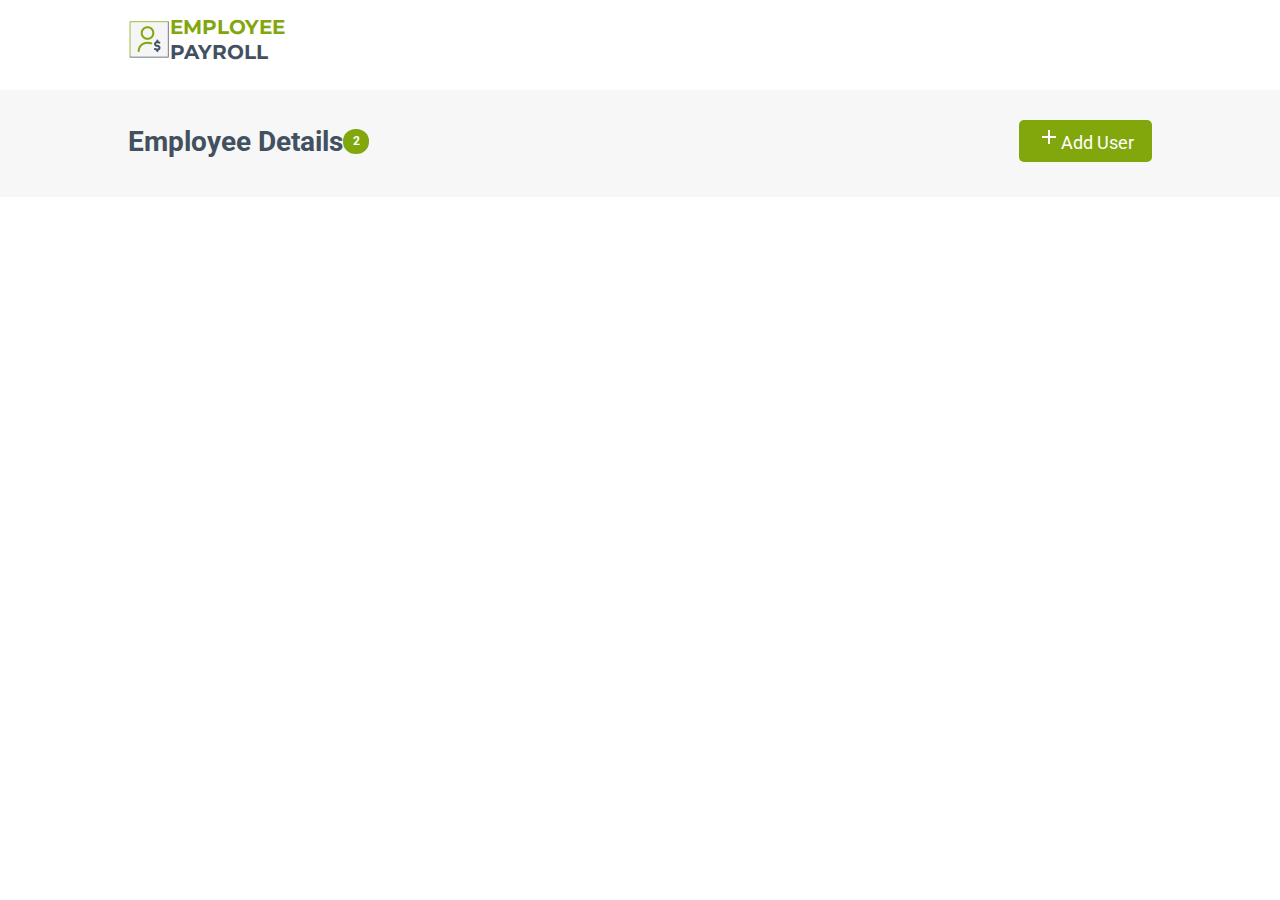
<file: pages/EmployeePayrollHomePage.html>
<!DOCTYPE html>
<html lang="en">
<head>
    <meta charset="UTF-8">
    <meta name="viewport" content="width=device-width, initial-scale=1.0">
    <link rel="stylesheet", href="../css/payrollHomePage.css">
    <link href="https://fonts.googleapis.com/css2?family=Montserrat:ital,wght@0,100;0,200;0,300;0,400;0,600;1,500&display=swap" rel="stylesheet">
    <link href="https://fonts.googleapis.com/css2?family=Roboto:wght@300;400;500;600&display=swap" rel="stylesheet">
    <title>EmployeePayrollApp</title>
</head>
<body>
    <header class = "header-content header">
        <div class = "logo-content">
            <img src = "../assets/images/logo.png" alt = "">
            <div>
                <span class = "emp-text">EMPLOYEE</span><br>
                <span class = "emp-text emp-payroll">PAYROLL</span>
            </div>
        </div>
    </header>
    <div class = "main-content">
        <div class = "header-content">
            <div class = "emp-details-text">
                Employee Details <div class = "emp-count">2</div>
            </div>
            <a href = "../pages/EmployeePayrollSystem.html" class = "add-button">
            <img src = "../assets/icons/add-24px.svg" alt = "">Add User</a>
        </div>
        <div class = "table-main">
            <table class = "table" id = "table-display">
            </table>
        </div>
    </div>
    <script src="../js/payrollHomePage.js"></script>
    <script src = "../js/site_properties.js"></script>
    <script src = "../js/utility.js"></script>     
</body>
</html>
</file>
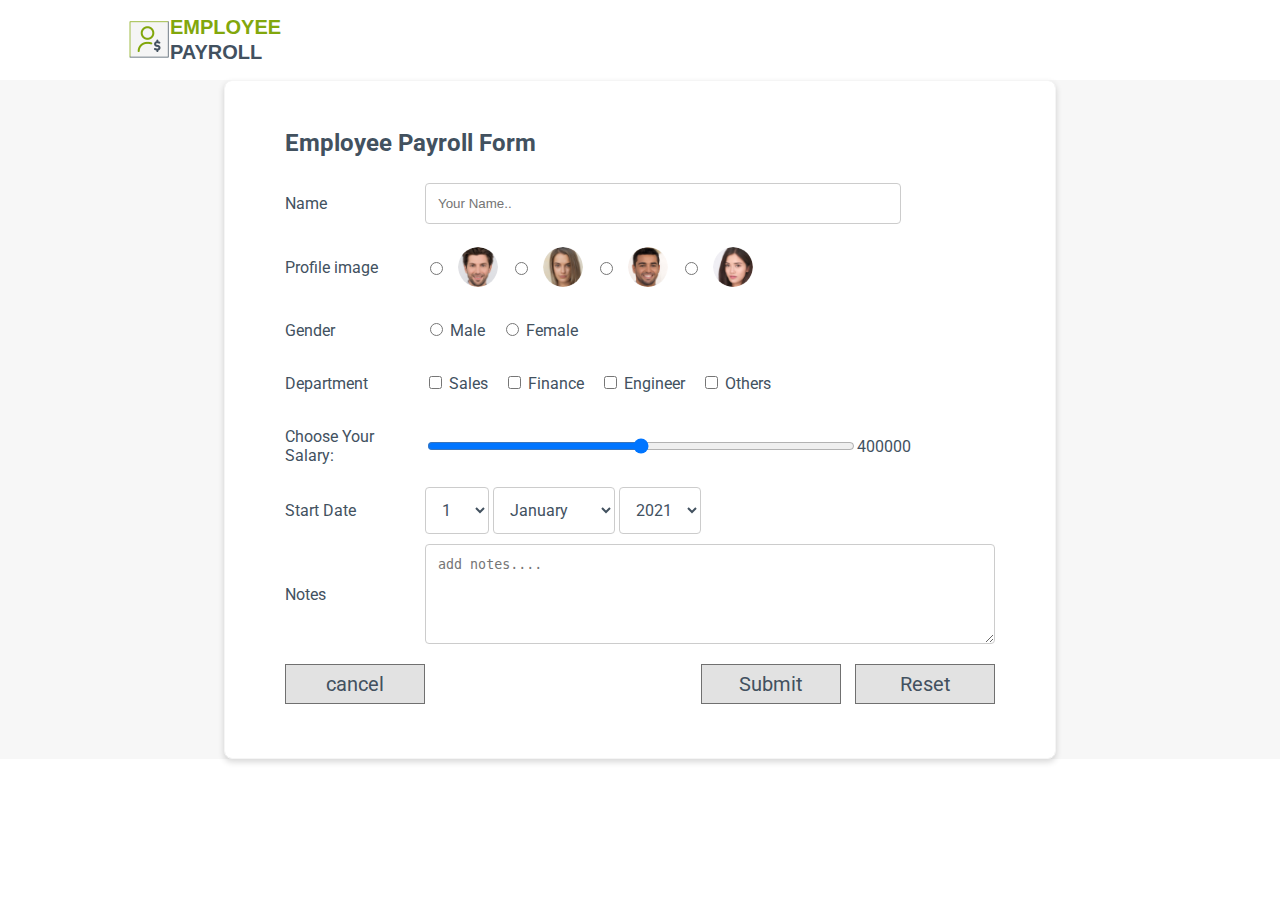
<file: pages/EmployeePayrollSystem.html>
<!DOCTYPE html>
<html lang="en">
<head>
    <title>Employee Payroll Form</title>
    <meta charset="UTF-8">
    <meta name="viewport" content="width=device-width, initial-scale=1">
    <link href="../css/payrollform.css" rel="stylesheet">
    <link href="https://fonts.googleapis.com/css2?family=Roboto:wght@300;400;500;600&display=swap" rel="stylesheet">
    <script defer src="../js/EmployeePayroll.js"></script>
</head>
<body>
    <header class="header-content header">
        <div class="logo-content">
            <img src="../assets/images/logo.png" alt="logo">
            <div>
                <span class="emp-text">EMPLOYEE</span><br>
                <span class="emp-text emp-payroll">PAYROLL</span>
            </div>
        </div>
    </header>
    <div class="form-content">
        <form class="form" action="#" onreset= "resetForm()" onsubmit="save(event); return false">
            <div class="form-head">Employee Payroll Form</div>
            <div class="row-content">
                <label class="label text" for="name">Name</label>
                <input class="input" type="text" id="name" name="name" placeholder="Your Name.." required>
                <error-output class="text-error" for="text"></error-output>
            </div>
            <div class="row-content">
                <label class="label text" for="profile">Profile image</label>
                <div class="profile-radio-content">
                  <label>
                    <input type="radio" id="profile1" name="profile" value="../assets/profile-images/Ellipse-3.png" required>
                    <img class="profile" id="image1" src="../assets/profile-images/Ellipse -3.png">
                  </label>
                  <label>
                    <input type="radio" id="profile2" name="profile" value="../assets/profile-images/Ellipse-1.png" required>
                    <img class="profile" id="image2" src="../assets/profile-images/Ellipse -1.png">
                  </label>
                  <label>
                    <input type="radio" id="profile3" name="profile" value="../assets/profile-images/Ellipse-8.png" required>
                    <img class="profile" id="image3" src="../assets/profile-images/Ellipse -8.png">
                  </label>
                  <label>
                    <input type="radio" id="profile4" name="profile" value="../assets/profile-images/Ellipse-7.png" required>
                    <img class="profile" id="image4" src="../assets/profile-images/Ellipse -7.png">
                  </label>
                  <error-output class="text-error" for="text"></error-output>
                </div>
            </div>
            <div class="row-content">
                <label class="label text" for="gender">Gender</label>
                <div>
                  <input type="radio" id="male" name="gender" value="male">
                  <label class="text" for="male">Male</label>
                  <input type="radio" id="female" name="gender" value="female">
                  <label class="text" for="female">Female</label>
                  <error-output class="text-error" for="text"></error-output>
                </div>
            </div>
            <div class="row-content">
                <label class="label text" for="department">Department</label>
                <div>
                  
                  <input class = "checkbox" type = "checkbox" id = "sales" name = "department" value = "Sales">
                  <label class = "text" for = "sales">Sales</label>
                  <input class = "checkbox" type = "checkbox" id = "finance" name = "department" value = "Finance">
                  <label class = "text" for = "finance">Finance</label>
                  <input class = "checkbox" type = "checkbox" id = "engineer" name = "department" value = "Engineer">
                  <label class = "text" for = "engineer">Engineer</label>
                  <input class = "checkbox" type = "checkbox" id = "others" name = "department" value = "Others">
                  <label class = "text" for = "others">Others</label>
              </div>
                <error-output class="text-error" for="text"></error-output>
            </div>
            <div class="row-content">
                <label class="label text" for="salary">Choose Your Salary: </label>
                <input class="input" type="range" name="salary" id="salary" min="300000" max="500000" step="100" value="400000">
                <output class="salary-output text" for="salary">400000</output>
                <error-output class="text-error" for="text"></error-output>
            </div>
            <div class="row-content">
                <label class="label text" for="startDate">Start Date</label>
                <div id="date">
                  <select id="day" name="Day">
                    <option value="1">1</option>
                    <option value="2">2</option>
                    <option value="3">3</option>
                    <option value="4">4</option>
                    <option value="5">5</option>
                    <option value="6">6</option>
                    <option value="7">7</option>
                    <option value="8">8</option>
                    <option value="9">9</option>
                    <option value="10">10</option>
                    <option value="11">11</option>
                    <option value="12">12</option>
                    <option value="13">13</option>
                    <option value="14">14</option>
                    <option value="15">15</option>
                    <option value="16">16</option>
                    <option value="17">17</option>
                    <option value="18">18</option>
                    <option value="19">19</option>
                    <option value="20">20</option>
                    <option value="21">21</option>
                    <option value="22">22</option>
                    <option value="23">23</option>
                    <option value="24">24</option>
                    <option value="25">25</option>
                    <option value="26">26</option>
                    <option value="27">27</option>
                    <option value="28">28</option>
                    <option value="29">29</option>
                    <option value="30">30</option>
                    <option value="31">31</option>
                  </select>
                  <select id="month" name="Month">
                    <option value = "Jan">January</option>
                    <option value = "Feb">February</option>
                    <option value = "March">March</option>
                    <option value = "April">April</option>
                    <option value = "May">May</option>
                    <option value = "June">June</option>
                    <option value = "July">July</option>
                    <option value = "Aug">August</option>
                    <option value = "Sept">September</option>
                    <option value = "Oct">October</option>
                    <option value = "Nov">November</option>
                    <option value = "Dec">December</option>
                  </select>
                  <select id="year" name="Year">
                    <option value="2021">2021</option>
                    <option value="2020">2020</option>
                    <option value="2019">2019</option>
                    <option value="2018">2018</option>
                    <option value="2017">2017</option>
                    <option value="2016">2016</option>
                  </select>
                </div>
                <error-output class="date-error" for="startDate"></error-output>
            </div>
            <div class="row-content">
                <label class="label text" for="notes">Notes</label>
                <textarea id="notes" class="input" name="Notes" placeholder="add notes...." style="height: 100px;"></textarea>
            </div>
            <div class="buttonParent">
                <a href="./EmployeePayrollHomePage.html" class="resetButton button cancelButton">cancel</a>
                <div class="submit-reset">
                  <button type="submit" class="button submitButton" id="submitButton">Submit</button>
                  <button type="reset" class="resetButton button">Reset</button>
                </div>
            </div>
        </form>
    </div>
</body>
</html>
</file>
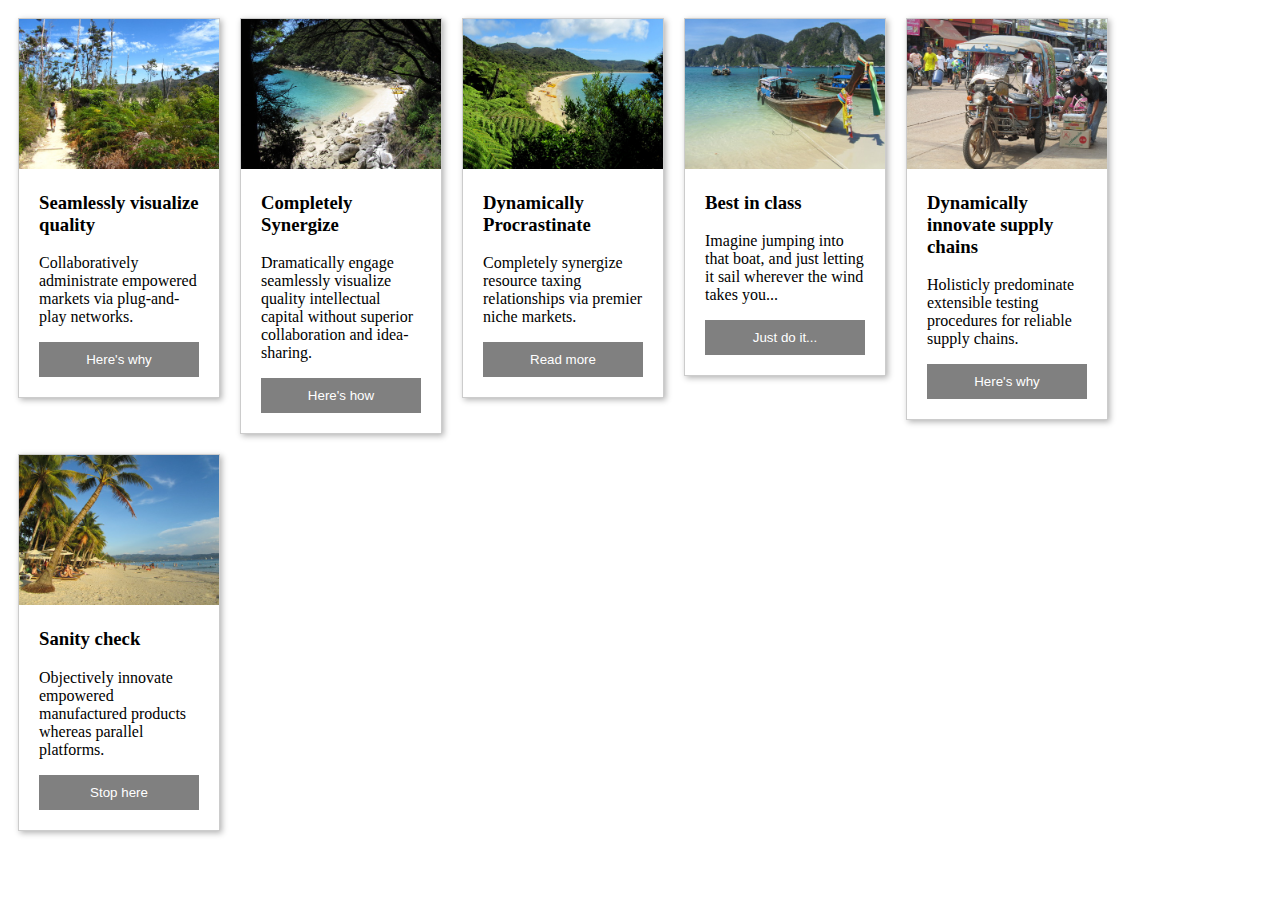
<file: pages/flexbox_cards.html>
<!doctype html>
<title>Example</title>
<style>
  .cards {
    display: flex;
    flex-wrap: wrap;
    align-items: flex-start;
  }
  .card {
    flex: 0 0 200px;
    margin: 10px;
    border: 1px solid #ccc;
    box-shadow: 2px 2px 6px 0px  rgba(0,0,0,0.3);
  } 
  .card img {
    max-width: 100%;
  }
  .card .text {
    padding: 0 20px 20px;
  }
  .card .text > button {
    background: gray;
    border: 0;
    color: white;
    padding: 10px;
    width: 100%;
    }
</style>

<main class="cards">
  <article class="card">
    <img src="../assets/images/Flexcard1.jpg" alt="Sample photo">
    <div class="text">
      <h3>Seamlessly visualize quality</h3>
      <p>Collaboratively administrate empowered markets via plug-and-play networks.</p>
      <button>Here's why</button>
    </div>
  </article>
  <article class="card">
    <img src="../assets/images/Flexcard2.jpg" alt="Sample photo">
    <div class="text">
      <h3>Completely Synergize</h3>
      <p>Dramatically engage seamlessly visualize quality intellectual capital without superior collaboration and idea-sharing.</p>
      <button>Here's how</button>
    </div>
  </article>
  <article class="card">
    <img src="../assets/images/Flexcard3.jpg" alt="Sample photo">
    <div class="text">
      <h3>Dynamically Procrastinate</h3>
      <p>Completely synergize resource taxing relationships via premier niche markets.</p>
      <button>Read more</button>
    </div>
  </article>
  <article class="card">
    <img src="../assets/images/Flexcard4.jpg" alt="Sample photo">
    <div class="text">
      <h3>Best in class</h3>
      <p>Imagine jumping into that boat, and just letting it sail wherever the wind takes you...</p>
      <button>Just do it...</button>
    </div>
  </article>
  <article class="card">
    <img src="../assets/images/Flexcard5.jpg" alt="Sample photo">
    <div class="text">
      <h3>Dynamically innovate supply chains</h3>
      <p>Holisticly predominate extensible testing procedures for reliable supply chains.</p>
      <button>Here's why</button>
    </div>
  </article>
  <article class="card">
    <img src="../assets/images/Flexcard6.jpg" alt="Sample photo">
    <div class="text">
      <h3>Sanity check</h3>
      <p>Objectively innovate empowered manufactured products whereas parallel platforms.</p>
      <button>Stop here</button>
    </div>
  </article>
</main>
</file>
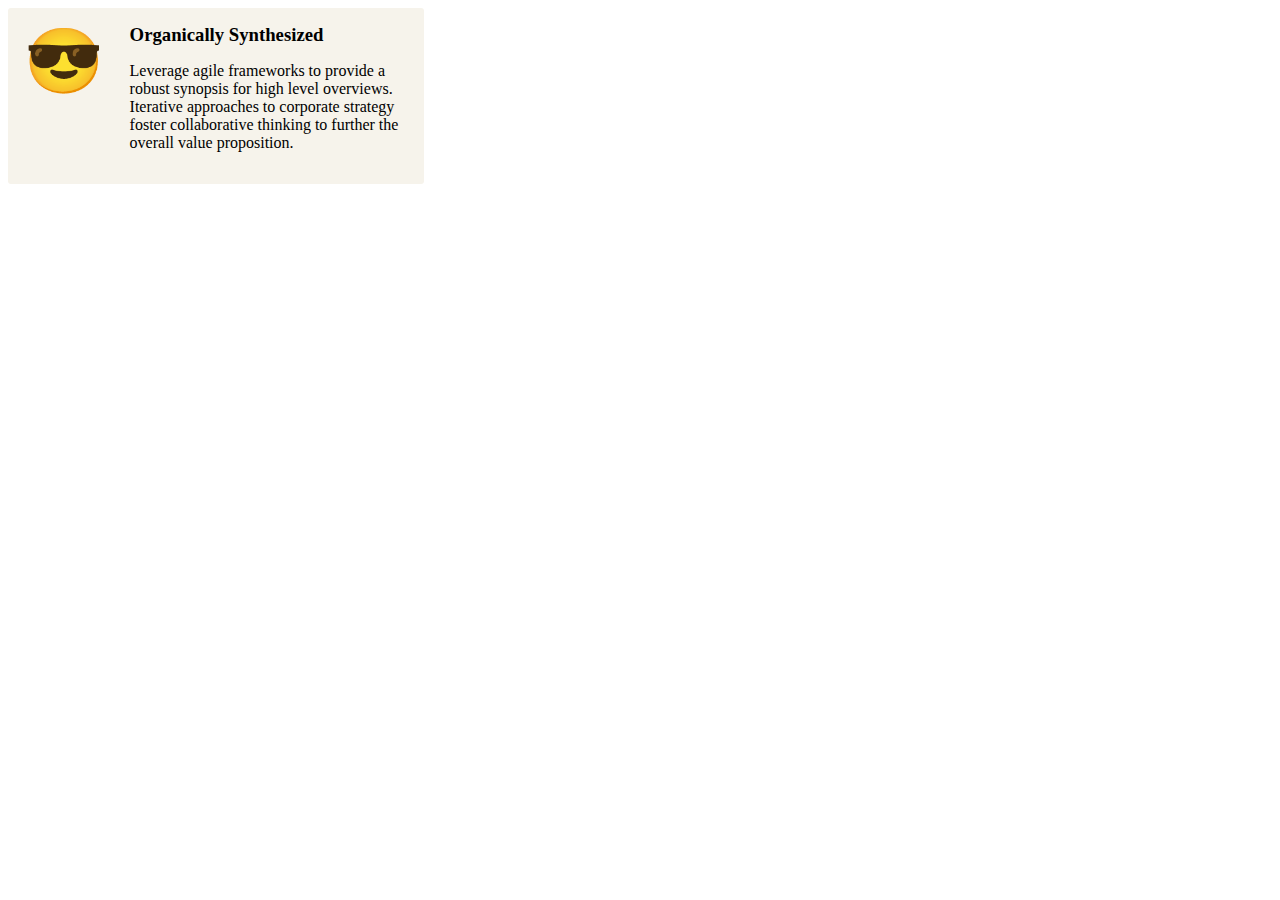
<file: pages/MediaObject_layout.html>
<!doctype html>
<title>Example</title>
<style>
  .media {
    display: flex;
    align-items: flex-start;
    background: #F6F3EB;
    padding: 1em;
    border-radius: 3px;
    max-width: 24em;
  }
  .media-object {
    margin-right: .4em;
    font-size: 4em;
  }
  .media-body {
    flex: 1;
  }
  .media-heading {
    margin: 0 0 .5em;
  }
</style>
<div class="media">
  <div class="media-object">&#x1F60E;</div>
  <div class="media-body">
    <h3 class="media-heading">Organically Synthesized</h3>
    <p>Leverage agile frameworks to provide a robust synopsis for high level overviews. Iterative approaches to corporate strategy foster collaborative thinking to further the overall value proposition.</p>
  </div>
</div>
</file>
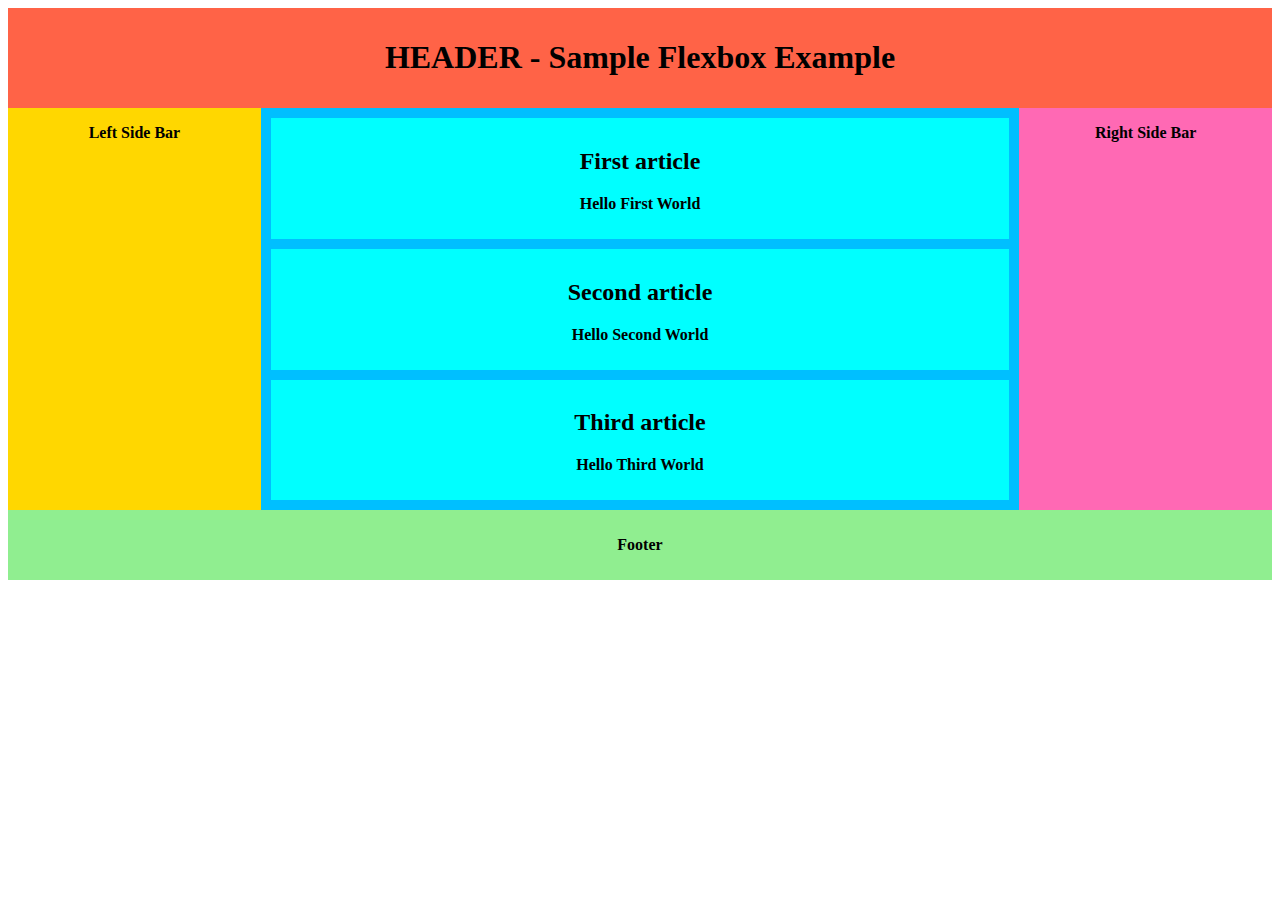
<file: pages/new_flex_sample.html>
<!DOCTYPE html>
<html lang="en">
    <head>
        <meta charset="UTF-8">
        <title>CodePen - Demo Flexbox 3</title>
        <style>
             body { padding: Zem;}

            .headerContainer{
                display: flex;
                flex-flow: column wrap;
                align-content: center;
                background: tomato;
                font-weight: bold;
                padding: 10px;
            }

            .footerContainer {
                display: flex;
                flex-flow: column wrap;
                align-content: center;
                background: lightgreen;
                font-weight: bold;
                padding: 10px;
            }

            .mainContainer {
                display: flex;
                flex-flow: row wrap;
                font-weight: bold;
                text-align: center;
            }

            .mainContentItem {
                text-align: left;
                background: deepskyblue;
            }

            article {
                padding: 10px;
                margin: 10px;
                align-content: center;
                text-align: center;
                background: aqua;
            }

            .sideBarLeftItem { background: gold;}
            .sideBarRightItem { background: hotpink;}

            .sideBarItem { flex: 1 0 0; border: 0px solid green;}
            .mainContentItem { flex: 3 0px;}
            .sideBarLeftItem { order: 1; }
            .mainContentItem { order: 2; }
            .sideBarRightItem { order: 3;}

        </style>
    </head>
    <body>
        <header class="headerContainer"><h1>HEADER - Sample Flexbox Example</h1></header>
        <div class="mainContainer">
            <section class="mainContentItem">
                <article>
                    <h2>First article</h2>
                    <p>Hello First World</p>
                </article>
                <article>
                    <h2>Second article</h2>
                    <p>Hello Second World</p>
                </article>
                <article>
                    <h2>Third article</h2>
                    <p>Hello Third World</p>
                </article>
            </section>
            <sidebar class="sideBarItem sideBarLeftItem"><div class="center"><p>Left Side Bar</p></div></sidebar>
            <sidebar class="sideBarItem sideBarRightItem"><div class="center"><p>Right Side Bar</p></div></sidebar>
        </div>
        <footer class="footerContainer"><div class="center"><p>Footer</p></div></footer>
        <script type="text/javascript"></script>
    </body>
</html>
</file>
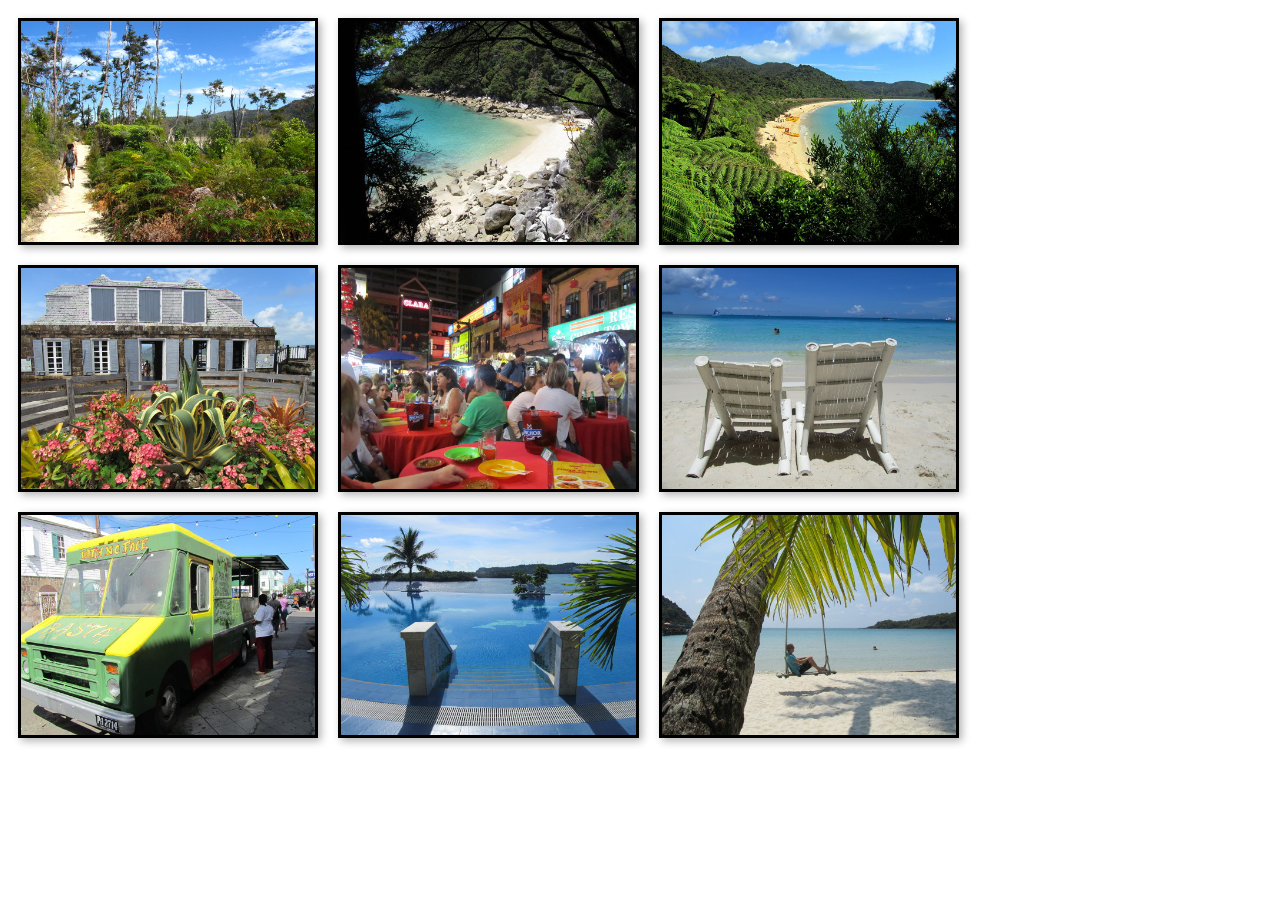
<file: pages/PhotoGalleryLayout.html>
<!doctype html>
<title>Example</title>
<style>
  .cards {
    display: flex;
    flex-wrap: wrap;
    align-items: flex-start;
    flex-direction: row;
    max-height: 100vh;
  }
  .cards img {
    margin: 10px;
    border: 3px solid #000;
    box-shadow: 3px 3px 8px 0px rgba(0,0,0,0.3); 
    max-width: 23vw;
  }
</style>
<main class="cards">
  <img src="../assets/images/PhotoGallery1.jpg" alt="Sample photo" width="25%">
  <img src="../assets/images/PhotoGallery2.jpg" alt="Sample photo" width="25%">
  <img src="../assets/images/PhotoGallery3.jpg" alt="Sample photo" width="25%">
  <img src="../assets/images/PhotoGallery4.jpg" alt="Sample photo" width="25%">
  <img src="../assets/images/PhotoGallery5.jpg" alt="Sample photo" width="25%">
  <img src="../assets/images/PhotoGallery6.jpg" alt="Sample photo" width="25%">
  <img src="../assets/images/PhotoGallery7.jpg" alt="Sample photo" width="25%">
  <img src="../assets/images/PhotoGallery8.jpg" alt="Sample photo" width="25%">
  <img src="../assets/images/PhotoGallery9.jpg" alt="Sample photo" width="25%">
</main>
</file>
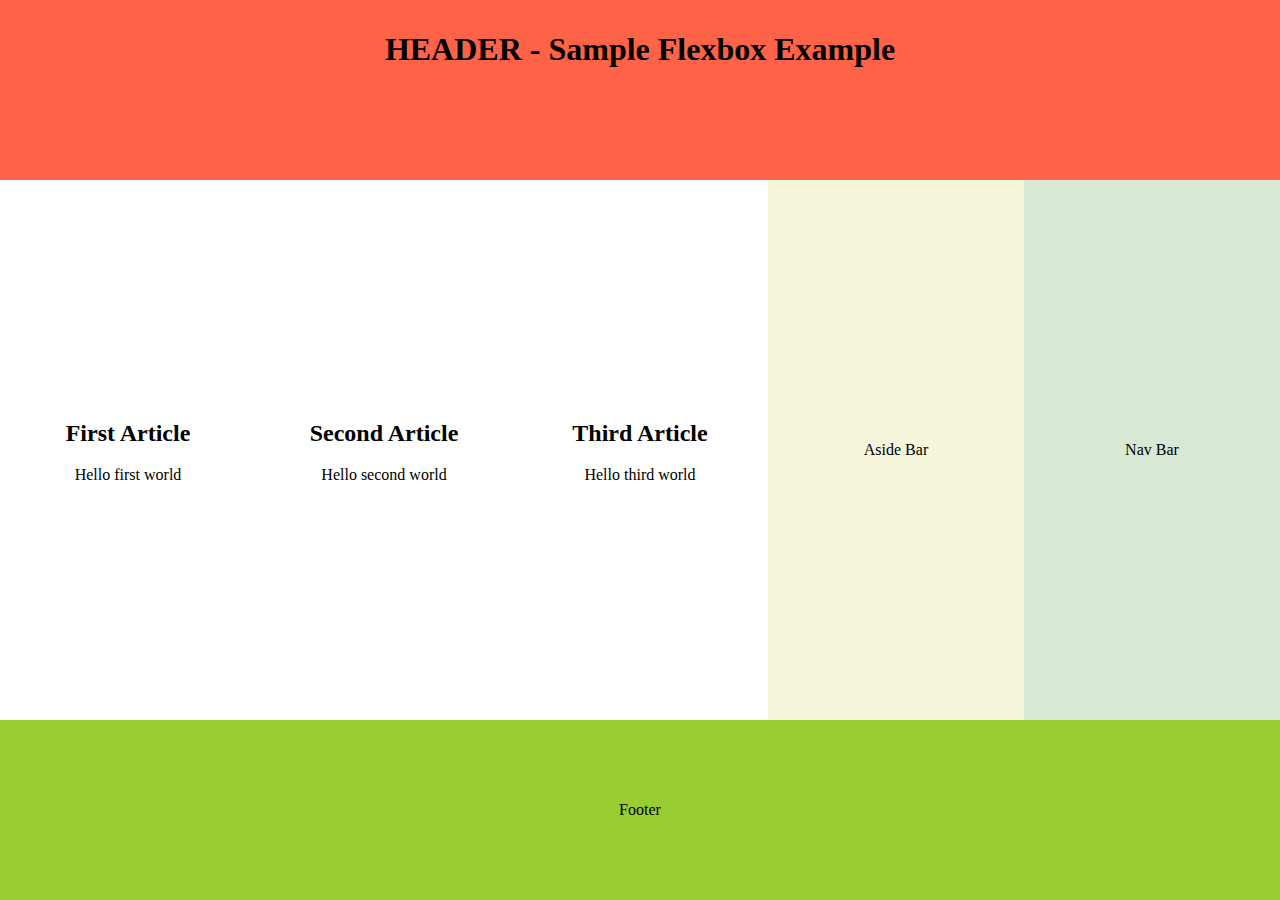
<file: pages/SampleWebsite_layout.html>
<!doctype html>
<title>Example</title>
<style>
  * {
    box-sizing: border-box; 
  }
  body {
    display: flex;
    min-height: 100vh;
    flex-direction: column;
    margin: 0;
  }
  .headerContainer{
    display: flex;
    flex-flow: column wrap;
    align-content: center;
    background: tomato;
    font-weight: bold;
    padding: 10px;
  }
  #main {
    display: flex;
    flex: 1;
  }
  #main > article {
    flex: 1;
    order: 1;
  }
  #main > nav, 
  #main > aside {
    flex: 0 0 20vw;
  }
  #main > nav {
    background: #D7E8D4;
    order: 3;
  }
  #main > aside {
    background: beige;
    order: 2;
  }
  header, footer {
    background: yellowgreen;
    height: 20vh;
    align-content: center;
    text-align: center;
  }
  header, footer, article, nav, aside {
    padding: 1em;
    align-content: center;
    text-align: center;
  }
  .navBar { background: gold;}
  .asideBar { background: hotpink;}
  .BarItem { flex: 1 0 0; border: 0px solid green;}
  .navBar { order: 1; }
  .asideBar { order: 3; }
</style>
<body>
  <header class="headerContainer"><h1>HEADER - Sample Flexbox Example</h1></header>
  <div id="main">
    <article>
        <h2>First Article</h2>
        <p>Hello first world</p>
    </article>
    <article>
        <h2>Second Article</h2>
        <p>Hello second world</p>
    </article>
    <article>
        <h2>Third Article</h2>
        <p>Hello third world</p>
    </article>
    <nav class="BarItem navBar"><div class="center"><p>Nav Bar</p></div></nav>
    <aside class="BarItem asideBar"><div class="center"><p>Aside Bar</p></div></aside>
  </div>
  <footer>Footer</footer>
</body>
</file>
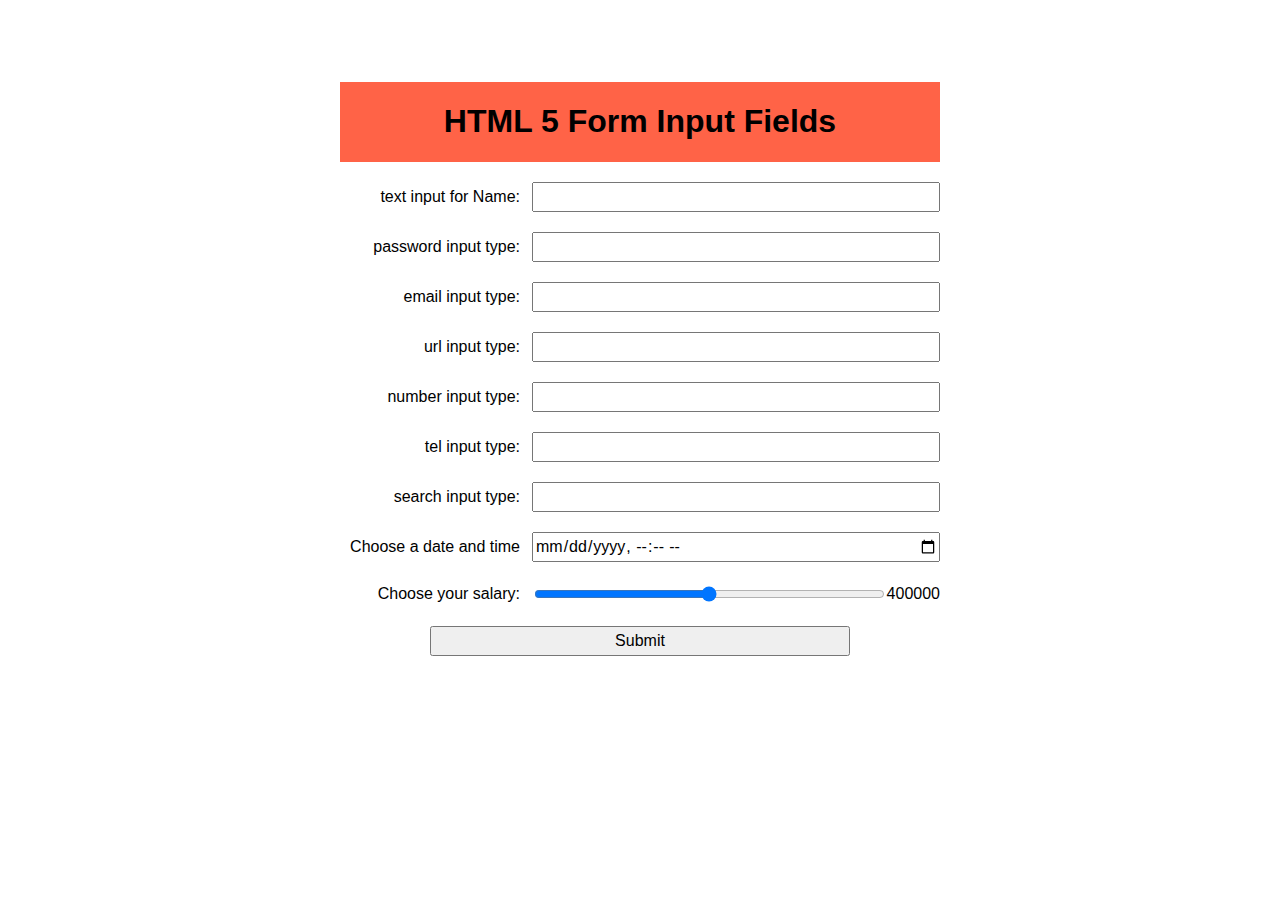
<file: pages/SimpleForm.html>
<!DOCTYPE html>
<html>
    <head>
        <meta charset="utf-8">
        <meta name="viewport" content="width=device-width">
        <title>Basic input types</title>
        <link rel="stylesheet" href="../css/simple_form.css">
    </head>
    <body>
        <form>
            <header class="headerContainer"><h1>HTML 5 Form Input Fields</h1></header>
            <div>
                <label for="text">text input for Name: </label>
                <input type="text" id="text" name="text">
                <error-output class="text-error" for="text"></error-output>
            </div>
            <div>
                <label for="pwd">password input type: </label>
                <input type="password" id="pwd" name="pwd">
            </div>
            <div>
                <label for="email">email input type: </label>
                <input type="email" id="email" name="email">
            </div>
            <div>
                <label for="url">url input type: </label>
                <input type="url" id="url" name="url">
            </div>
            <div>
                <label for="number">number input type: </label>
                <input type="number" id="number" name="number">
            </div>
            <div>
                <label for="tel">tel input type: </label>
                <input type="tel" id="tel" name="tel">
            </div>
            <div>
                <label for="search">search input type: </label>
                <input type="search" id="search" name="search">
            </div>
            <div class="nativeDateTimePicker">
                <label for="party">Choose a date and time</label>
                <input type="datetime-local" id="party" name="bday">
                <span class="validity"></span>
            </div>
            <div>
                <label for="salary">Choose your salary: </label>
                <input type="range" name="salary" id="salary" min="300000"
                       max="500000" step="100" value="400000">
                <output class="salary-output" for="salary">400000</output>
            </div>
            <div>
                <button>Submit</button>
            </div>
        </form>
        <script src="../js/Simpleform.js"></script>  
    </body>
</html>
</file>
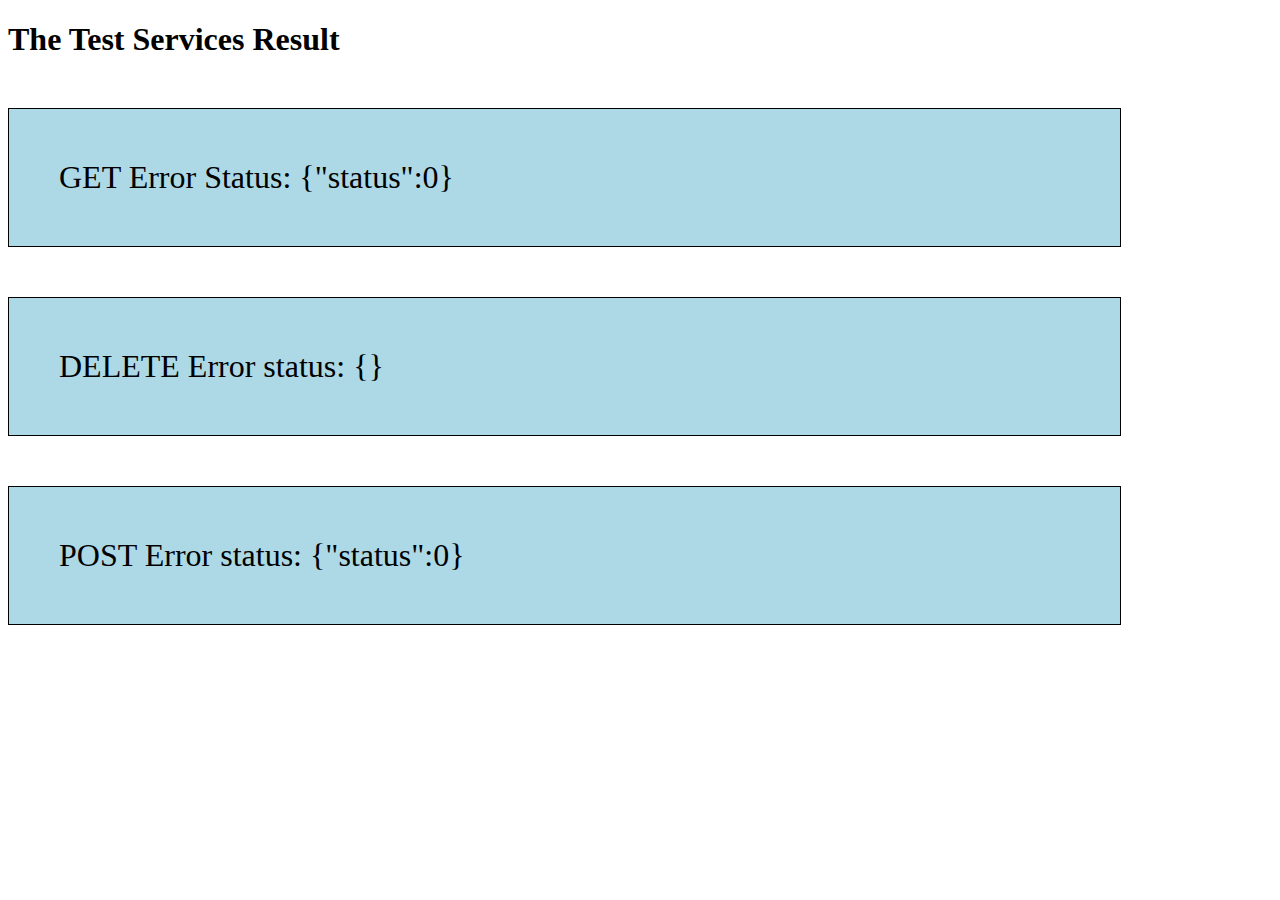
<file: pages/test_payroll_service.html>
<!DOCTYPE html>
<html lang="en">
    <head>
        <meta charset="UTF-8">
        <meta name="viewport" content="width=device-width,
              initial-scale=1.0">
        <title>Test Ajax Services and Promise</title>
        <style>
            .body { margin: auto; }
            div {
                border: 1px solid black;
                background-color: lightblue;
                padding: 50px;
                width: 80%;
                font-size: xx-large;
                margin-top: 50px;
            }
        </style>
        <script src="../js/http_services.js"></script>
    </head>
    <body>
        <h1>The Test Services Result</h1>
        <div id="get_services"></div>
        <div id="delete_services"></div>
        <div id="post_services"></div>
        <script>
            const getElem = document.querySelector('#get_services');
            const getURL = "http://127.0.0.1:3000/employees/1";
            makeServiceCall("GET", getURL, true)
              .then(responseText => {
                  getElem.textContent = "Get User Data: "+responseText;
              })
              .catch(error => {
                  getElem.textContent = "GET Error Status: "+JSON.stringify(error);
              });

            const deleteElem = document.querySelector("#delete_services");
            const deleteURL = "http://127.0.0.1:3000/employees/3";
            makeServiceCall("DELETE", deleteURL, false)
              .then(responseText => {
                  deleteElem.textContent = "Delete Data: "+responseText;
              })
              .catch(error => {
                  deleteElem.textContent = "DELETE Error status: "+JSON.stringify(error);
              });

            const postElem = document.querySelector("#post_services");
            const postURL = "http://127.0.0.1:3000/employees/";
            const empPayrollData = 
            {
                _name: 'Aparna Singh',
                _gender: 'female',
                _department: [
                    'Sales'
                ],
                _salary: '40000',
                _startDate: '29 Oct 2019',
                _note: '',
                _profilePic: '../assets/profile-images/Ellipse -1.png'
            };
            makeServiceCall("POST", postURL, true, empPayrollData)
              .then(responseText => {
                  postElem.textContent = "New User Data: "+responseText;
              })
              .catch(error => {
                  postElem.textContent = "POST Error status: "+JSON.stringify(error);
              });
        </script>
    </body>
</html>
</file>
<file: css/payrollHomePage.css>
html body{
    height: 100%;
    margin: 0;
}

.header{
    padding: 15px 0px;
    background-color: #ffffff;
}

.header-content{
    display: flex;
    flex-direction: row;
    justify-content: center;
    align-items: center;
    border: 0px solid green;
}

.logo-content{
    display: flex;
    flex-direction: row;
    align-items: center;
    border: 0px solid green;
    width: 80%;
}

.logo-content > img{
    border: 0px solid #42515f;
}

.emp-text{
    font: normal normal bold 20px/25px Montserrat;
    font-family: "Montserrat", sans-serif;
    letter-spacing: 0px;
    color: #82a70c;
    text-transform: capitalize;
}

.emp-payroll{
    color: #42515f;
}

*{
    box-sizing: border-box;
}  

.main-content{
    display: flex;
    flex-direction: column;
    padding: 30px 0px 10px;
    box-sizing: border-box;
    min-height: calc(100vh -80px);
    background-color: #f7f7f7;
}

.header-content{
    display: flex;
    flex-direction: row;
    justify-content: space-between;
    align-items: center;
    width: 80%;
    margin: 0 auto;
    padding-bottom: 25px;
}

.emp-details-text{
    display: flex;
    align-items: center;
    justify-content: space-between;
    font: normal normal bold 28px/25px Roboto;
    letter-spacing: 0px;
    color: #42515f;
    opacity: 1;

}

.emp-count{
    background-color: #82a70c;
    color: #ffffff;
    border-radius: 48%;
    font-size: 12px;
    width: 26px;
    text-align: center;
    display: inline-block;
}

.add-button{
    font: normal normal normal 18px/29px Roboto;
    letter-spacing: 0px;
    color: #ffffff;
    opacity: 1;
    background: #82a70c 0% 0% no-repeat padding-box;
    border: none;
    border-radius: 5px;
    padding: 5px 18px;
    outline: none;
    cursor: pointer;
    text-decoration: none;
}  

.table-main{
    width: 80%;
    margin: 0px auto;
    overflow: auto;
}

.table{
    width: 100%;
    border-collapse: separate;
    border-spacing: 0px 15px;
    min-width: 800px;
}

td,th{
    text-align: left;
    padding: 5px 8px;
}

th{
    background: #42515f 0% 0% no-repeat padding-box;
    border-radius: 3px 3px 0px 0px;
    font: normal normal medium 18px/24px Roboto;
    letter-spacing: 0px;
    color: #ffffff;
    text-align: left;
    text-transform: uppercase;
    border: 0px solid #dddddd;
    opacity: 1;
}

tr:not(:first-child){
    background: #ffffff 0% 0% no-repeat padding-box;
    border: 1px solid #e3e3e3;
    border-radius: 3px;
}

td{
    font: normal normal normal 14px/21px Roboto;
    letter-spacing: 0px;
    color: #3d3d3d;
    opacity: 1;
}

td:first-child{
    display: flex;
    align-items: center;
}

td > img:first-child{
    margin-right: 10px;
}

td > img{
    cursor: pointer;
}

.dept-label{
    background-color: #e9fea5;
    border-radius: 40%;
    width: fit-content;
    padding: 1px 7px;
    text-align: center;
    font-size: 14px;
    display: inline-block;
    font-weight: 300;
    margin-bottom: 8px;
}
</file>
<file: css/payrollform.css>
body{
    margin: 0;
    height: 100%;
}

.header{
    padding: 15px 0;
    background-color: #ffffff;
}

.header-content{
    display: flex;
    flex-direction: row;
    justify-content: center;
    align-items: center;
    border: 0px solid green;
}

.logo-content{
    display: flex;
    flex-direction: row;
    align-items: center;
    border: 0px solid green;
    width: 80%;
}

.logo-content-img{
    border: solid 0px #42515f;
}

.emp-text{
    font: normal normal bold 20px/25px Montserrat;
    font-family: "Montserrat", sans-serif;
    letter-spacing: 0px;
    color: #82a70c;
    text-transform: capitalize;
}

.emp-payroll{
    color: #42515f;
}

*{ box-sizing: border-box;}

.form-content {
    min-height: calc(100% - 80px);
    background-color: #f7f7f7;
    display: flex;
    justify-content: center;
    align-items: center;
    border: 0px solid green;
}
  
.form {
    width: 65%;
    padding: 44px 60px;
    background: #ffffff 0% 0% no-repeat padding-box;
    box-shadow: 0px 3px 6px #00000029;
    border: 1px solid #f5f5f5;
    border-radius: 8px;
    opacity: 1;
}
  
.form-head {
    font: normal normal bold 24px/37px Roboto;
    letter-spacing: 0px;
    color: #42515f;
    text-transform: capitalize;
    opacity: 1;
    padding-bottom: 20px;
}
  
.row-content {
    display: flex;
    flex-direction: row;
    margin-bottom: 10px;
    align-items: center;
    border: 0px solid green;
}
  
.label {
    min-width: 140px;
}
  
label {
    padding: 12px 12px 12px 0;
    display: inline-block;
}
  
.text {
    font-size: 16px;
    color: #42515f;
    opacity: 1;
    font-family: Roboto;
}
  
.input {
    width: 100%;
    padding: 12px;
    border: 1px solid #ccc;
    border-radius: 4px;
    resize: vertical;
}

.profile-radio-content {
    display: flex;
    flex-direction: row;
}
  
.profile-radio-content > label {
    display: flex;
    flex-direction: row;
    align-items: center;
}
  
.profile {
    width: 40px;
    border-radius: 50%;
    margin-left: 12px;
}

select {
    padding: 12px;
    border: 1px solid #ccc;
    border-radius: 4px;
    resize: vertical;
    font: normal normal normal 16px Roboto;
    letter-spacing: 0px;
    color: #42515f;
    background-color: transparent;
}

.buttonParent {
    display: flex;
    margin-bottom: 10px;
    justify-content: space-between;
    margin-top: 20px;
}

.button {
    font-size: 20px;
    font-family: Roboto;
    letter-spacing: 0px;
    color: #42515f;
    opacity: 1;
    background: #e2e2e2;
    border: none;
    font-weight: 400;
    min-width: 140px;
    padding: 7px 7px;
    border: 1px solid #707070;
    cursor: pointer;
}

.submitButton {
    border: none;
    margin-right: 10px;
    border: 1px solid #707070;
    margin-left: 15px;
}
  
.cancelButton {
    text-decoration: none;
    text-align: center;
}

error-output {
    font-size: 12px;
    font-style: italic;
    color: red;
    text-align: right;
    width: 20%;
}

@media only screen and (max-width: 960px) {
    .cancelButton {
      margin-left: 0px;
    }
    .form {
      width: 85%;
      padding: 44px 20px;
    }
    .profile-radio-content {
      flex-flow: wrap;
    }
}
  
@media only screen and (max-width: 600px) {
    .form {
      margin-top: 10px;
    }
    .row {
      flex-direction: column;
    }
    .uploadButton {
      justify-content: flex-start;
    }
    .profile-radio-button {
      flex-flow: wrap;
    }
    .submit-reset {
      width: 100%;
      display: flex;
      flex-grow: 1;
      flex-direction: row-reverse;
      justify-content: space-between;
      margin-bottom: 20px;
    }
    .submitButton {
      margin: 0;
    }
    .buttonParent {
      flex-direction: column-reverse;
      align-items: flex-start;
    }
    .profile-radio-content {
      flex-flow: wrap;
    }
}
</file>
<file: css/simple_form.css>
html, input{
    font-family: sans-serif;
}

body{
    width: 100%;
    max-width: 600px;
    margin: 0px auto;
    padding: 2em;
}

.headerContainer {
    display: flex;
    flex-flow: column wrap;
    align-content: center;
    background: tomato;
    font-weight: bold;
    margin-bottom: 20px;
}

form {
    margin-top: 50px;
}

div {
    margin-bottom: 20px;
    display: flex;
    justify-content: space-between;
    align-items: center;
}

label, input, button {
    font-size: 16px;
    line-height: 1.5;
}

label {
    text-align: right;
    width: 30%;
    margin-right: 2%;
}

input {
    flex: auto;
}

button {
    width: 70%;
    margin: 0 auto;
}

error-output {
    font-size: 12px;
    font-style: italic;
    color: red;
}
</file>
